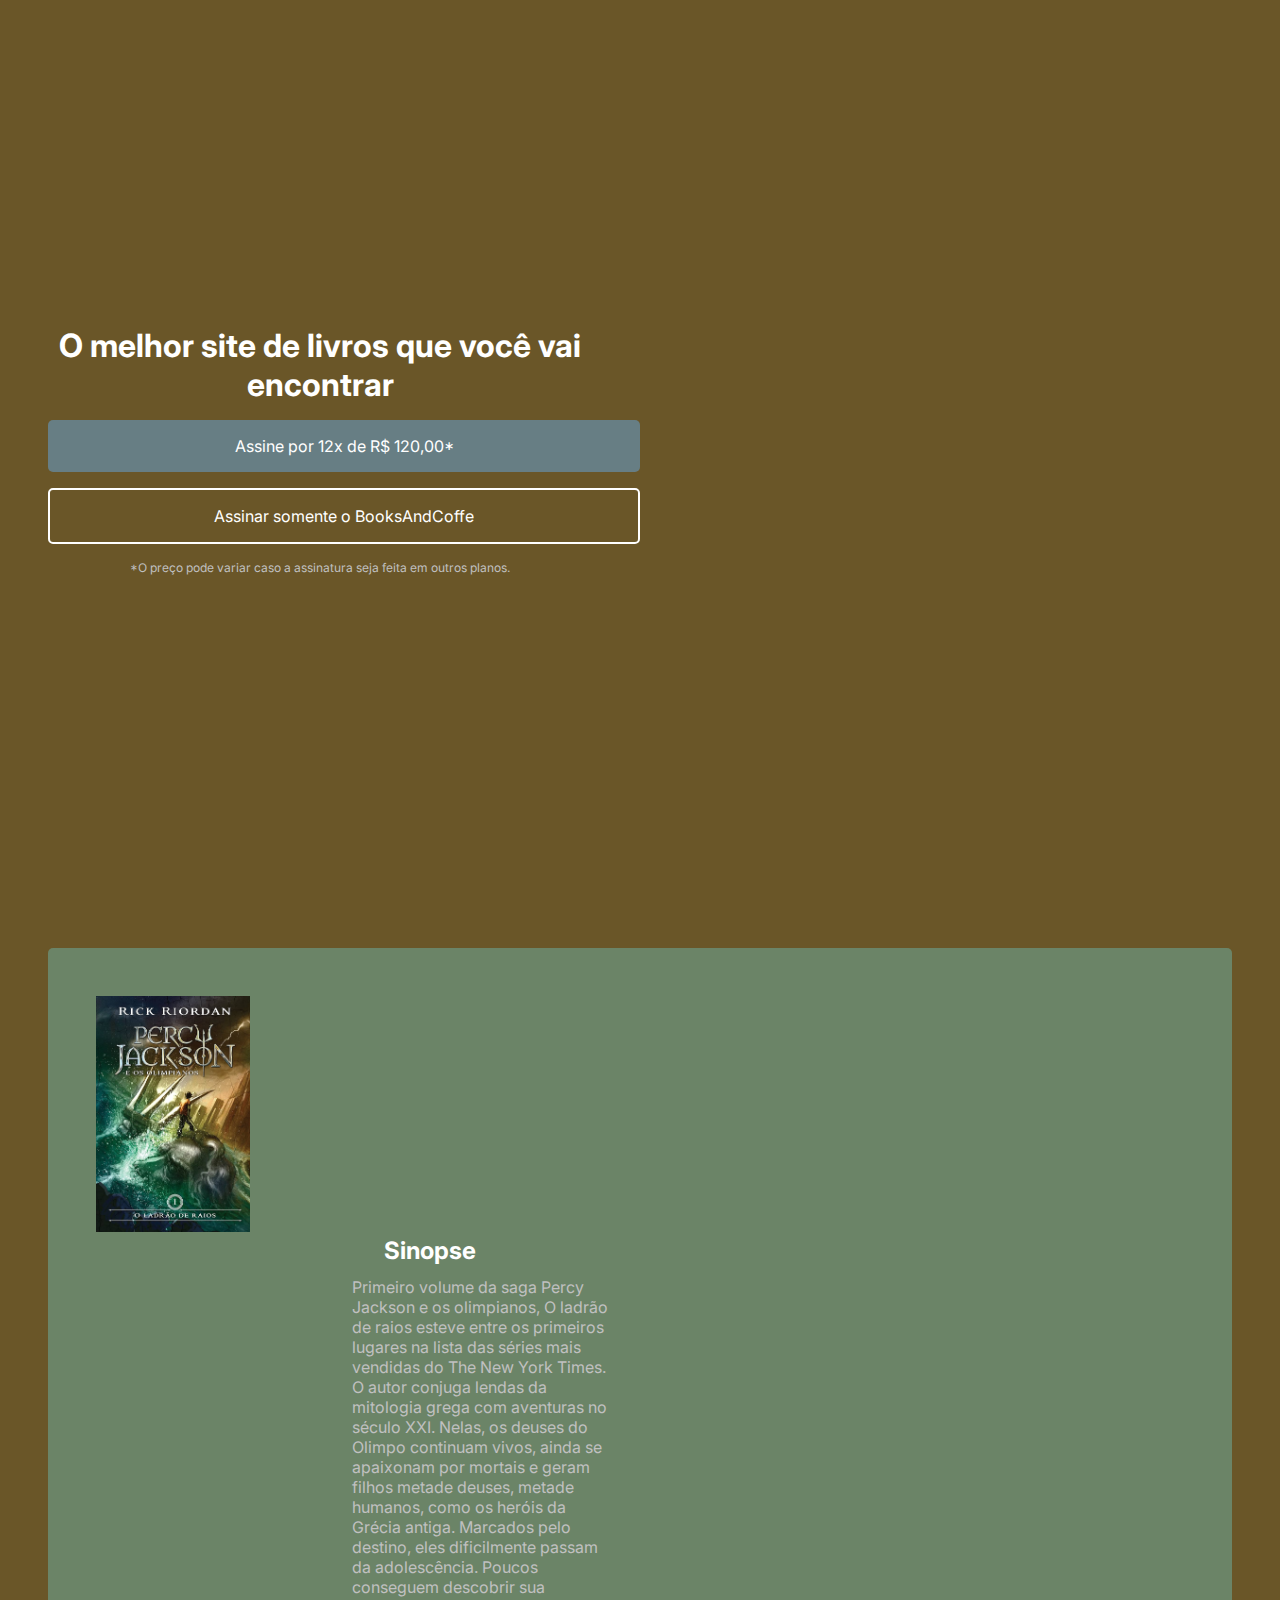
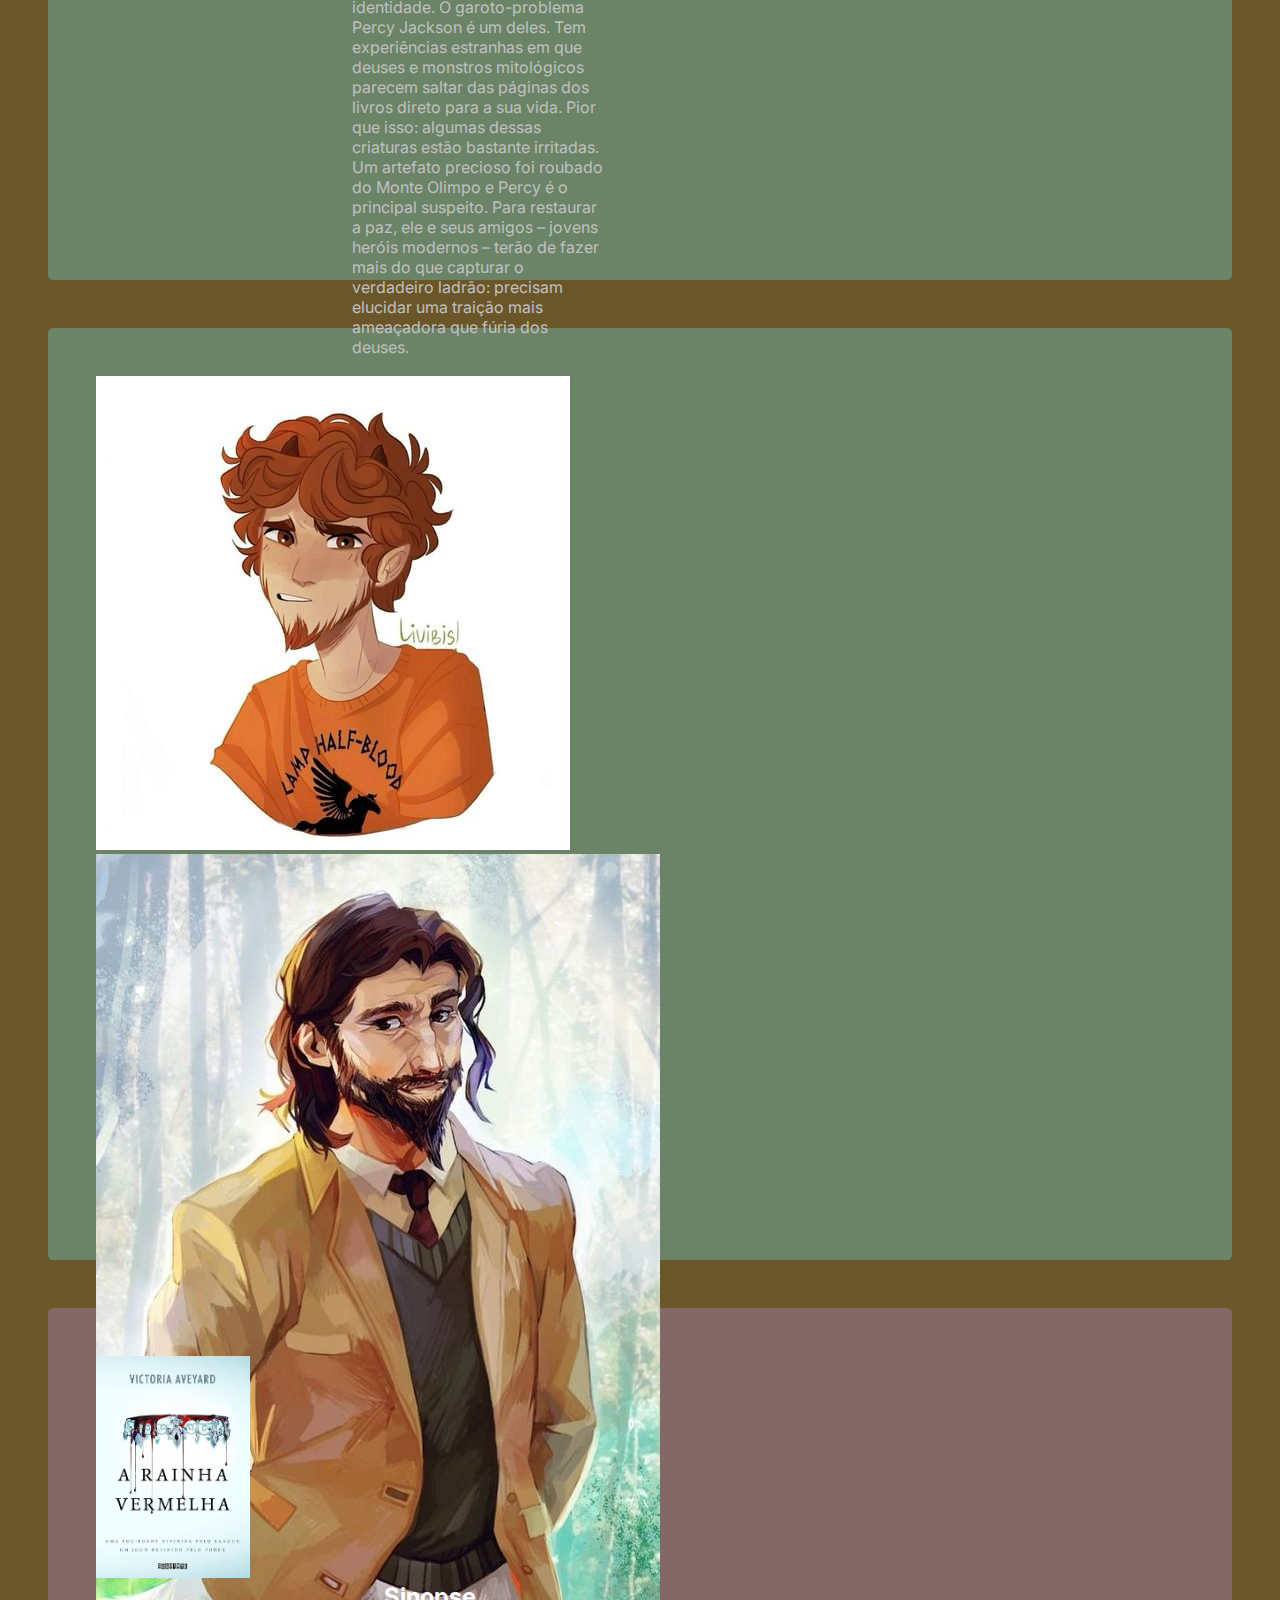
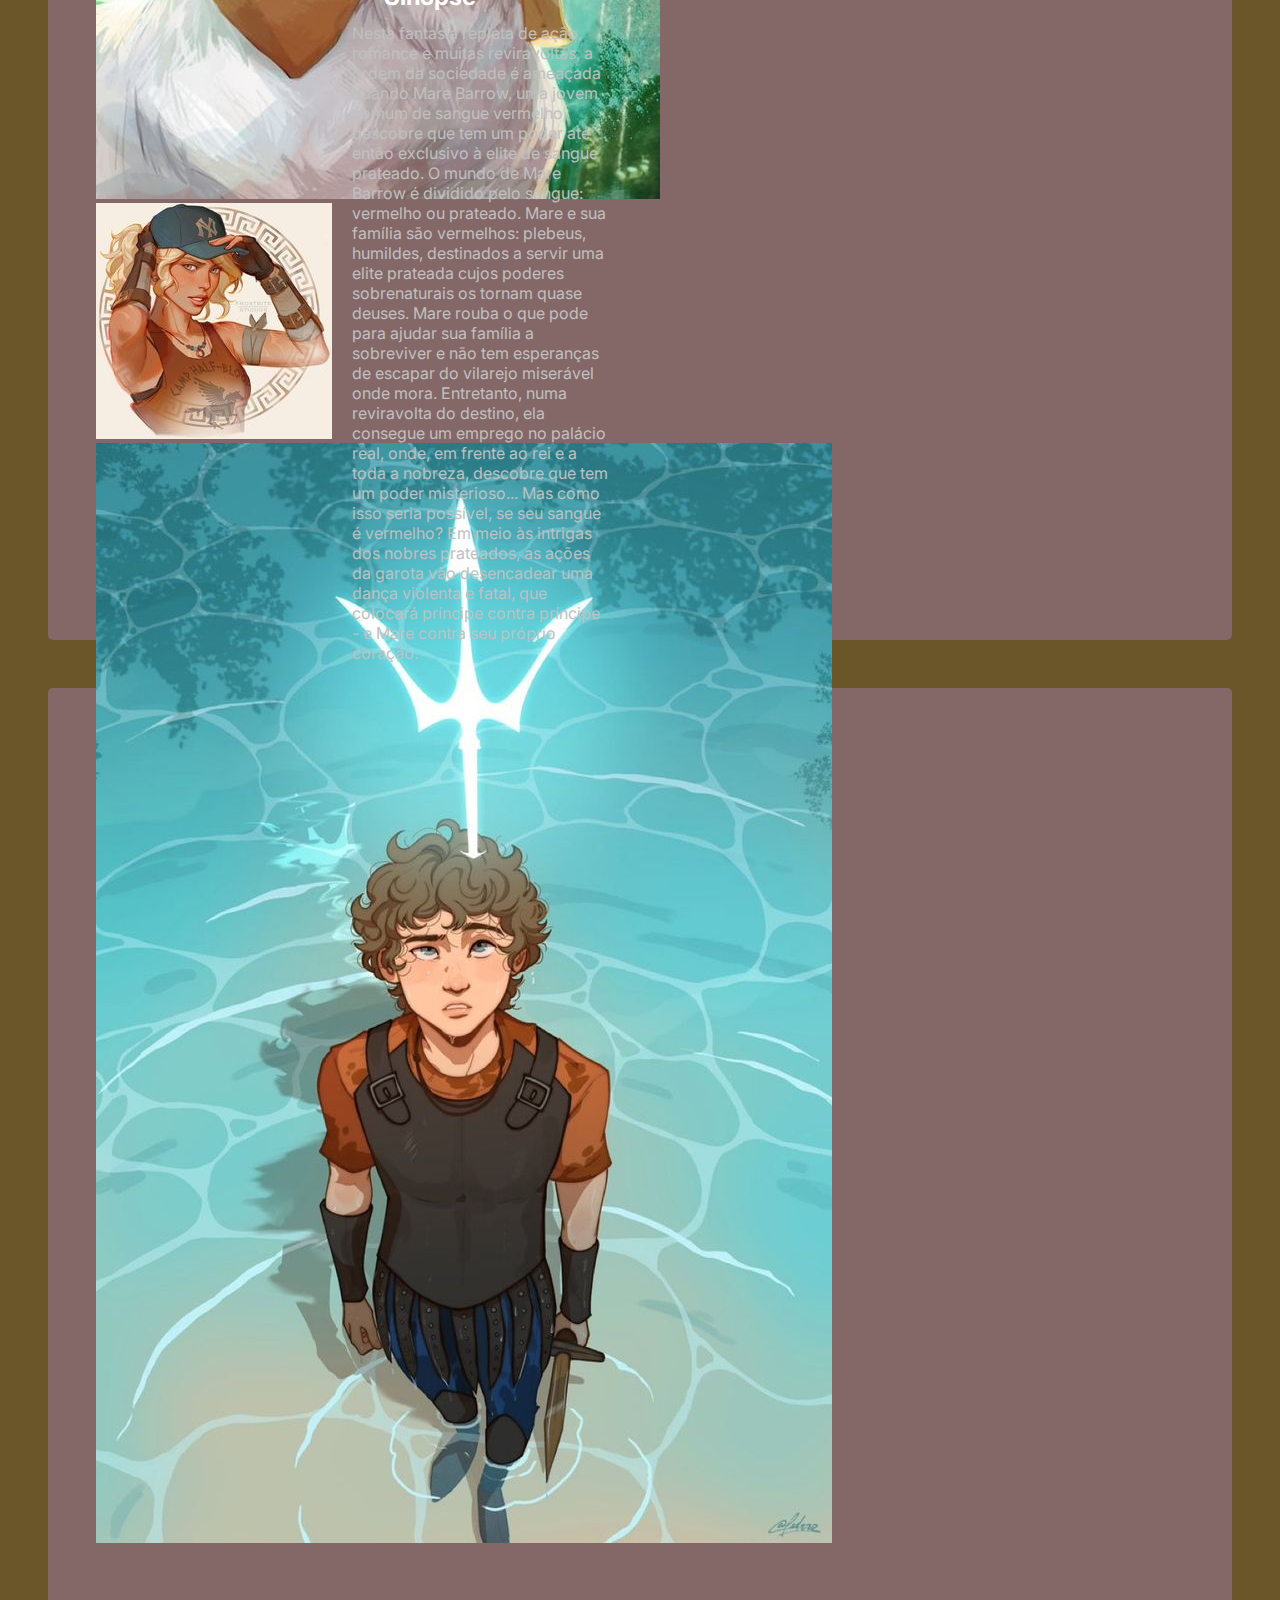
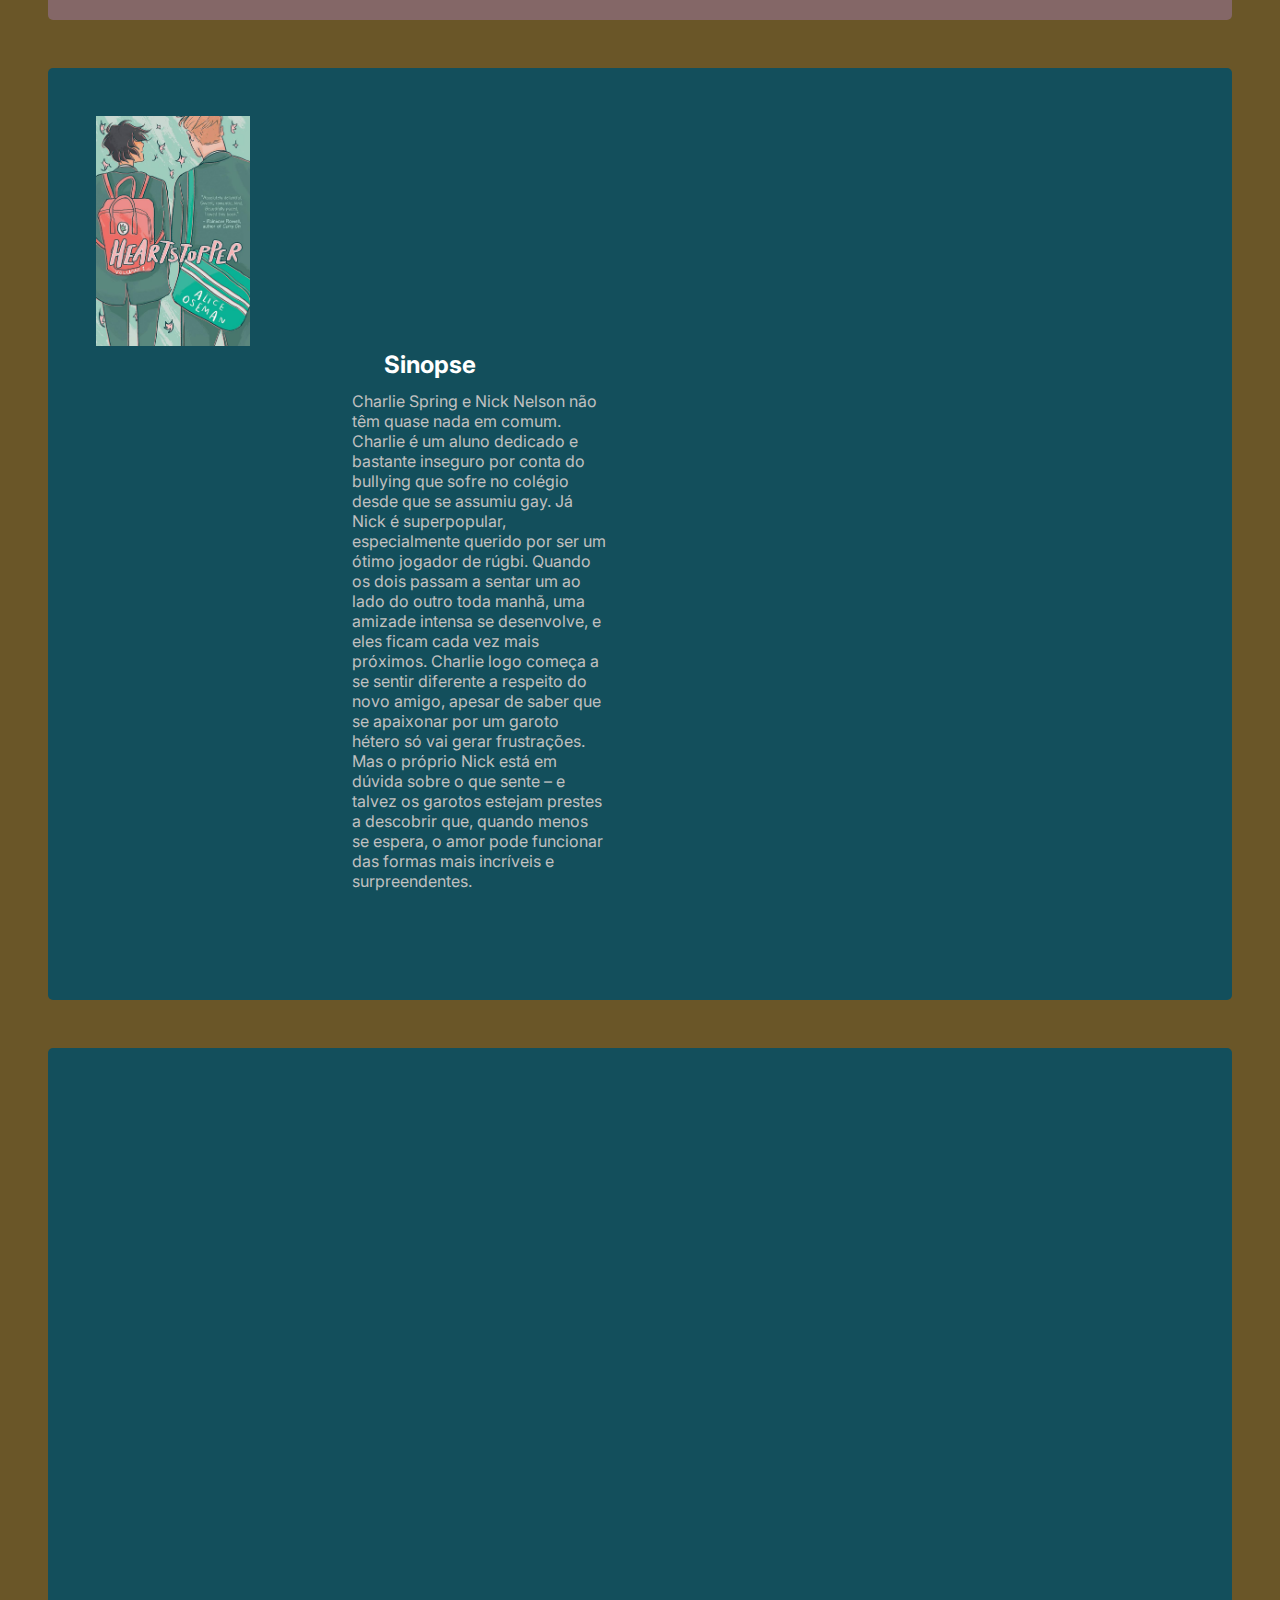
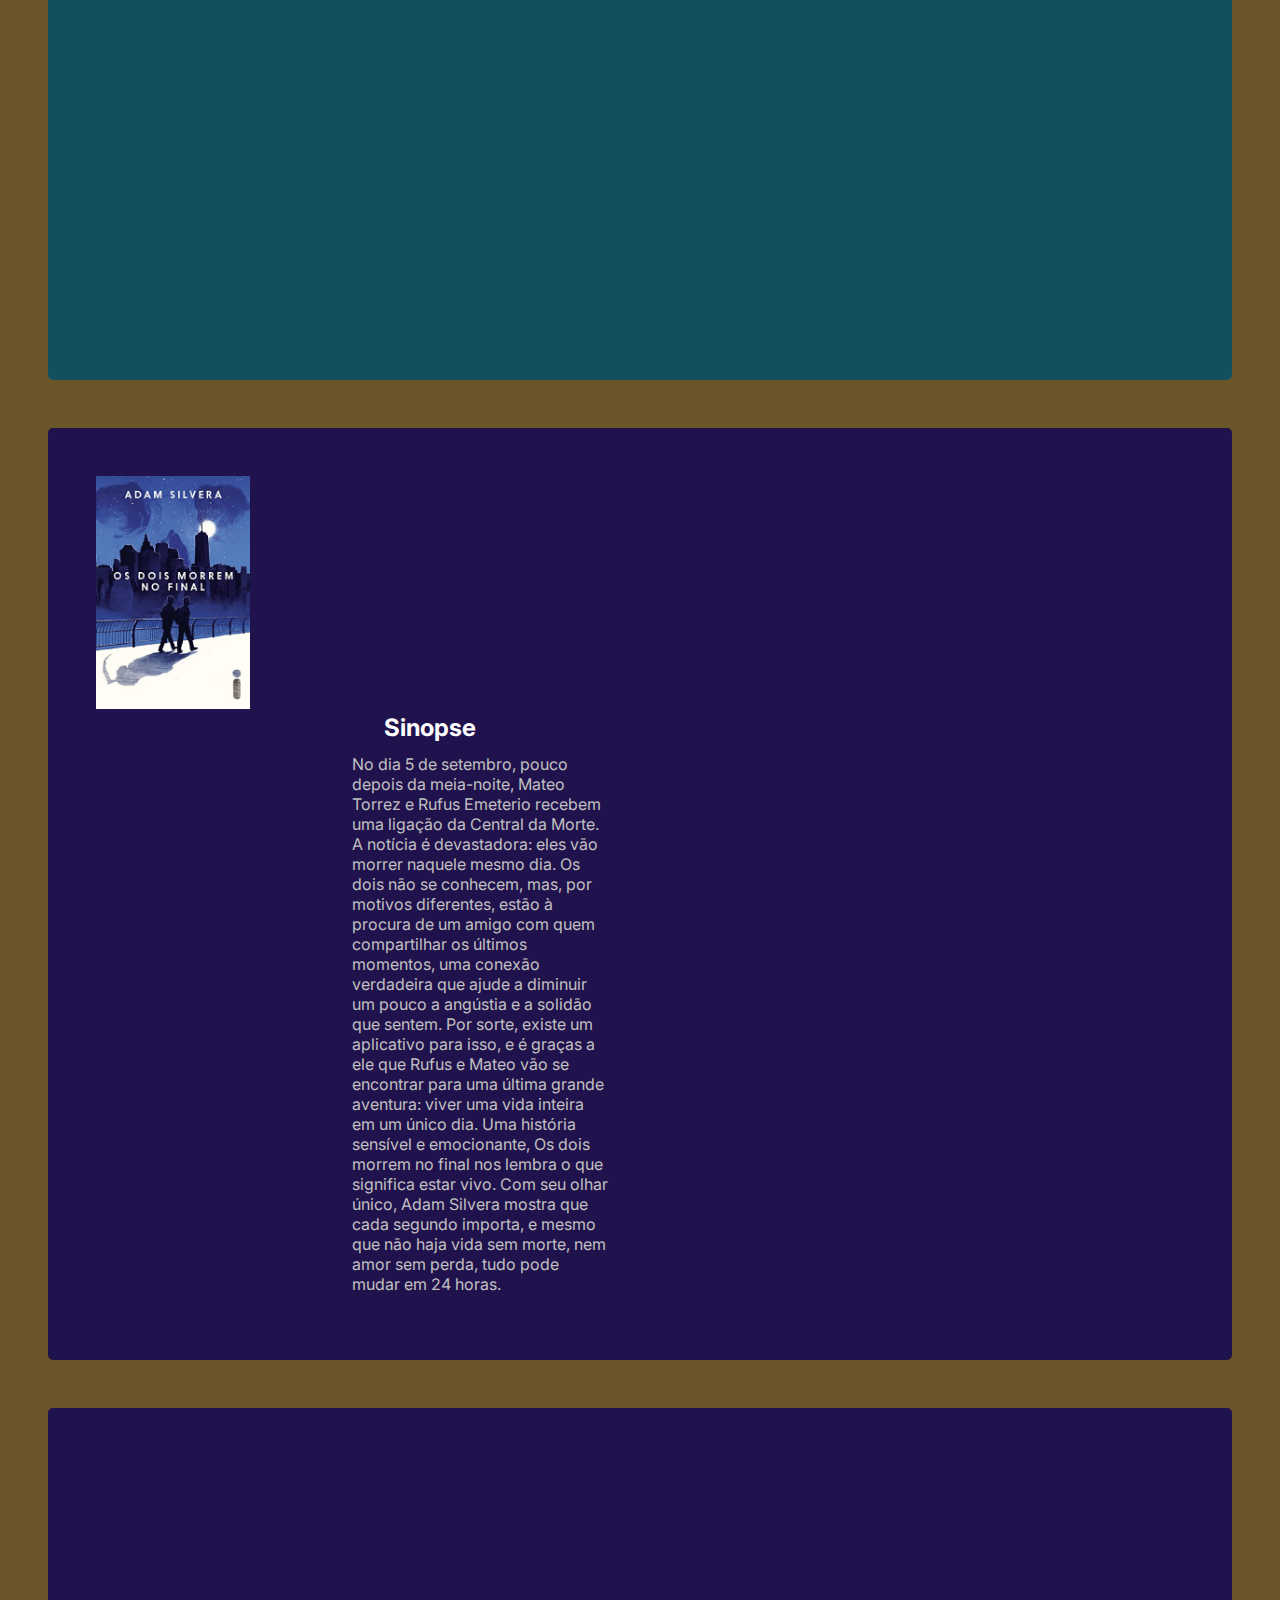
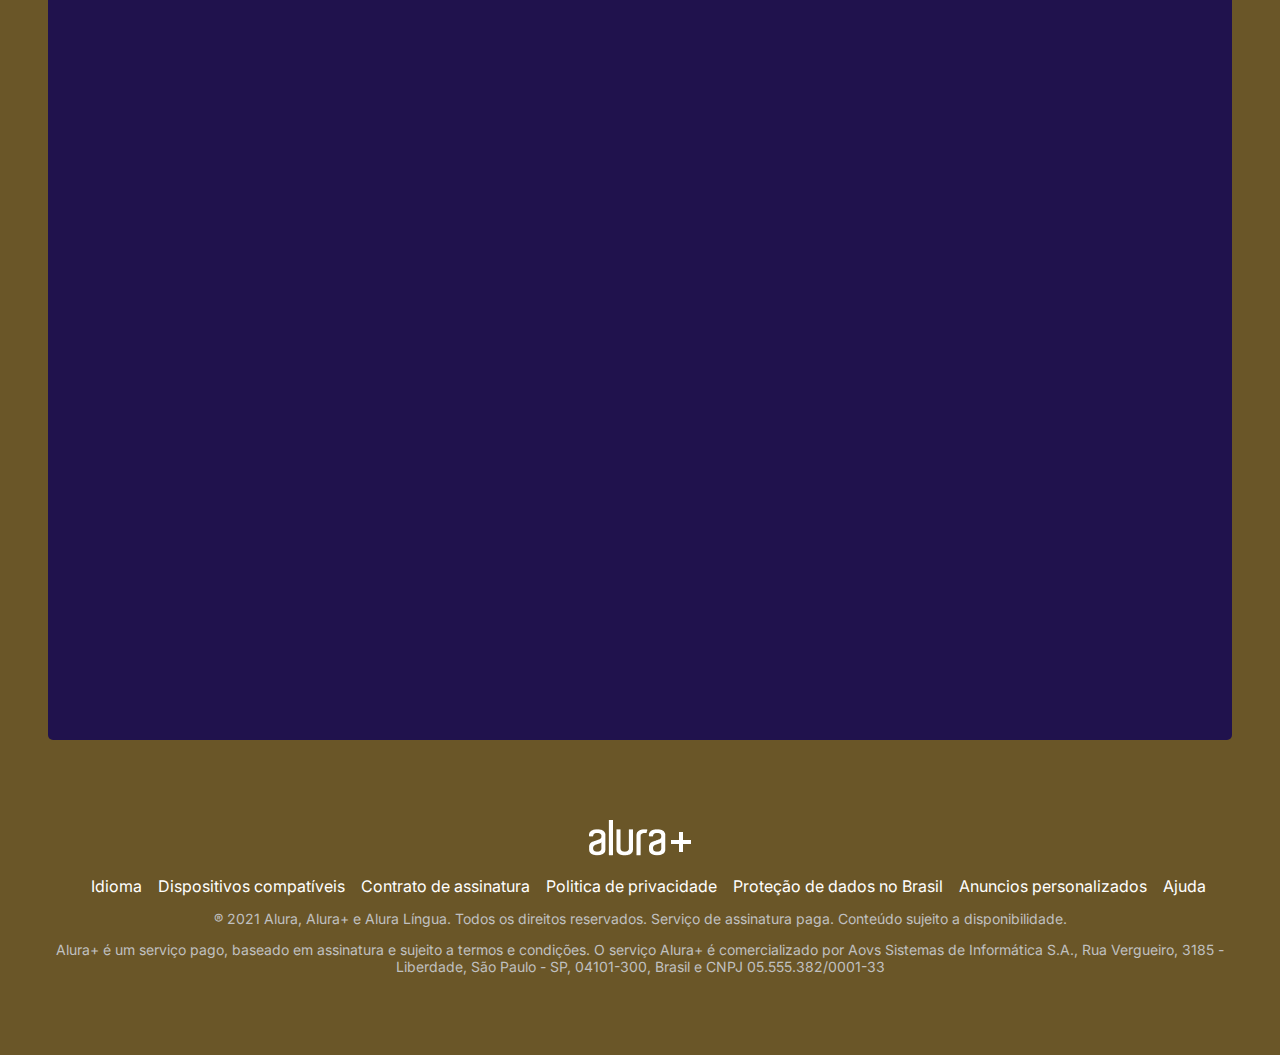
<file: index.html>
<!DOCTYPE html>
<html>
    <body>
        <section class="container principal">
            <div>
                <h1>O melhor site de livros que você vai encontrar</h1>
                <a href="www.alura.com.br" class="container__botao">Assine por 12x de R$ 120,00*</a>
                <a href="www.alura.com.br" class="container__botao botao_secundario">Assinar somente o BooksAndCoffe</a>
                <p class="container__aviso">*O preço pode variar caso a assinatura seja feita em outros planos.</p>
            </div>
        </section>
       
<head>
    <title>Livros</title>
    <meta charset="UTF-8">
    <meta name="viewport" content="width=device-width, initial-scale=1">
    <link rel="stylesheet" href="styles.css">
    <link rel="preconnect" href="https://fonts.googleapis.com">
    <link rel="preconnect" href="https://fonts.gstatic.com" crossorigin>
    <link href="https://fonts.googleapis.com/css2?family=Inter:wght@400;700&display=swap" rel="stylesheet">
</head>

<section class="box quadrado-secundario">
    <div class="container__descricao">
        <img src="A1UjcPz4gZL._AC_UF1000,1000_QL80_.jpg" alt="capa do livro percy jackson" class="secundario__imagem">
 
        <h2 class="descricao__titulo"> Sinopse</h2>
        <p class="descricao__texto">
            Primeiro volume da saga Percy Jackson e os olimpianos, O ladrão de raios esteve entre os primeiros lugares na lista das séries mais vendidas do The New York Times. O autor conjuga lendas da mitologia grega com aventuras no século XXI. Nelas, os deuses do Olimpo continuam vivos, ainda se apaixonam por mortais e geram filhos metade deuses, metade humanos, como os heróis da Grécia antiga. Marcados pelo destino, eles dificilmente passam da adolescência. Poucos conseguem descobrir sua identidade. O garoto-problema Percy Jackson é um deles. Tem experiências estranhas em que deuses e monstros mitológicos parecem saltar das páginas dos livros direto para a sua vida. Pior que isso: algumas dessas criaturas estão bastante irritadas. Um artefato precioso foi roubado do Monte Olimpo e Percy é o principal suspeito. Para restaurar a paz, ele e seus amigos – jovens heróis modernos – terão de fazer mais do que capturar o verdadeiro ladrão: precisam elucidar uma traição mais ameaçadora que fúria dos deuses.
        </p>
    </div>
</section>

<section class="box quadrado-secundario">
    <div class="container__descricao">
     <img src="1b8bab7caab551a113f7c5d4a9982960.jpg">
     <img src="8fec481a44da706b1fa92583042649dc.jpg">
     <img src="9ffa8c197bbcd28e5cb07743d4a0ab1f.jpg">
     <img src="36ecf3b90e9d89e52270fd29aa7e216f.jpg">
    </div>
</section>


<section class="box quadrado-terciario">
    <div class="container__descricao">
        <img src="71XnifrVw3L._AC_UF1000,1000_QL80_.jpg" alt="capa do livro rainha vermelha" class="secundario__imagem">

        <h2 class="descricao__titulo"> Sinopse</h2>
        <p class="descricao__texto">
         Nesta fantasia repleta de ação, romance e muitas reviravoltas, a ordem da sociedade é ameaçada quando Mare Barrow, uma jovem comum de sangue vermelho, descobre que tem um poder até então exclusivo à elite de sangue prateado.

        O mundo de Mare Barrow é dividido pelo sangue: vermelho ou prateado. Mare e sua família são vermelhos: plebeus, humildes, destinados a servir uma elite prateada cujos poderes sobrenaturais os tornam quase deuses.
        Mare rouba o que pode para ajudar sua família a sobreviver e não tem esperanças de escapar do vilarejo miserável onde mora. Entretanto, numa reviravolta do destino, ela consegue um emprego no palácio real, onde, em frente ao rei e a toda a nobreza, descobre que tem um poder misterioso... Mas como isso seria possível, se seu sangue é vermelho?
        Em meio às intrigas dos nobres prateados, as ações da garota vão desencadear uma dança violenta e fatal, que colocará príncipe contra príncipe - e Mare contra seu próprio coração.
        </p>
    </div>
</section>

<section class="box quadrado-terciario">
    <div class="container__descricao">
       
    
    </div>
</section>

<section class="box quadrado-quarto">
    <div class="container__descricao">
        <img src="81v7ORMps6L._AC_UF894,1000_QL80_DpWeblab_.jpg" alt="capa do livro hearthstopper" class="secundario__imagem">
  
        <h2 class="descricao__titulo"> Sinopse</h2>
        <p class="descricao__texto">
            Charlie Spring e Nick Nelson não têm quase nada em comum. Charlie é um aluno dedicado e bastante inseguro por conta do bullying que sofre no colégio desde que se assumiu gay. Já Nick é superpopular, especialmente querido por ser um ótimo jogador de rúgbi. Quando os dois passam a sentar um ao lado do outro toda manhã, uma amizade intensa se desenvolve, e eles ficam cada vez mais próximos.
            Charlie logo começa a se sentir diferente a respeito do novo amigo, apesar de saber que se apaixonar por um garoto hétero só vai gerar frustrações. Mas o próprio Nick está em dúvida sobre o que sente – e talvez os garotos estejam prestes a descobrir que, quando menos se espera, o amor pode funcionar das formas mais incríveis e surpreendentes.
        </p>
    </div>
</section>

<section class="box quadrado-quarto">
    <div class="container__descricao">
        
    </div>
</section>

<section class="box quadrado-quinto">
    <div class="container__descricao">
        <img src="41EkWejxquL.jpg" alt="capa do livro os dois morrem no final" class="secundario__imagem">
       
        <h2 class="descricao__titulo"> Sinopse</h2>
        <p class="descricao__texto">
            No dia 5 de setembro, pouco depois da meia-noite, Mateo Torrez e Rufus Emeterio recebem uma ligação da Central da Morte. A notícia é devastadora: eles vão morrer naquele mesmo dia.

            Os dois não se conhecem, mas, por motivos diferentes, estão à procura de um amigo com quem compartilhar os últimos momentos, uma conexão verdadeira que ajude a diminuir um pouco a angústia e a solidão que sentem. Por sorte, existe um aplicativo para isso, e é graças a ele que Rufus e Mateo vão se encontrar para uma última grande aventura: viver uma vida inteira em um único dia.
            
            Uma história sensível e emocionante, Os dois morrem no final nos lembra o que significa estar vivo. Com seu olhar único, Adam Silvera mostra que cada segundo importa, e mesmo que não haja vida sem morte, nem amor sem perda, tudo pode mudar em 24 horas.
        </p>
    </div>
</section>

<section class="box quadrado-quinto">
    <div class="container__descricao">
       
    </div>
</section>


    <footer class="rodape">
        <img src="img/Logo.png" alt="Alura+" class="rodape__logo">
        <ul class="rodape__lista">
            <li class="lista__link">
                <a href="#">Idioma</a>
            </li>
            <li class="lista__link">
                <a href="#">Dispositivos compatíveis</a>
            </li>
            <li class="lista__link">
                <a href="#">Contrato de assinatura</a>
            </li>
            <li class="lista__link">
                <a href="#">Politica de privacidade</a>
            </li>
            <li class="lista__link">
                <a href="#">Proteção de dados no Brasil</a>
            </li>
            <li class="lista__link">
                <a href="#">Anuncios personalizados</a>
            </li>
            <li class="lista__link">
                <a href="#">Ajuda</a>
            </li>
        </ul>
        <p class="rodape__texto">® 2021 Alura, Alura+ e Alura Língua. Todos os direitos reservados. Serviço de
            assinatura paga. Conteúdo sujeito a disponibilidade.</p>
        <p class="rodape__texto">Alura+ é um serviço pago, baseado em assinatura e sujeito a termos e condições. O
            serviço Alura+ é comercializado por Aovs Sistemas de Informática S.A., Rua Vergueiro, 3185 - Liberdade, São
            Paulo - SP, 04101-300, Brasil e CNPJ 05.555.382/0001-33</p>
    </footer>
</body>

</html>
</file>
<file: styles.css>
:root {
    --branco-principal: white;
    --cinza-secundario: #C0C0C0;
    --botao-azul: #677e84;
    --cor-de-fundo: #6a5628;
    --fonte-principal: 'Inter';
    --quadrado:#6B8467; 
    --quadrado-secundario:#846767; 
    --quadrado-terceiro:#134f5c;
    --quadrado-quarto:#20124d;
}


.titulo{ 
    text-align:right;
    margin:16px;
    padding:40px;
}


body {
    background-color: var(--cor-de-fundo);
    color: var(--branco-principal);
    font-family: var(--fonte-principal);
    font-size: 16px;
    font-weight: 400;
}

* {
    margin: 0;
    padding: 0;
}

.principal {
    background-image: url("https://static.vecteezy.com/ti/fotos-gratis/p1/32933078-uma-biblioteca-com-uma-volta-janela-e-uma-estante-gratis-foto.jpg");
    background-repeat: no-repeat;
    background-size: cover;
    align-items: center;
    text-align: center;
}

.container {
    height: 100vh;
    display: grid;
    grid-template-columns: 50% 50%;
}

.box { 
    height: 100vh;
   display: grid;
   grid-template-columns: 50% 10%;
}

.fanarts {
    display: grid;
    grid-template-columns: 20% 20% 20% 20% 20%;
 
}



.container__botao {
    background-color: var(--botao-azul);
    border-radius: 5px;
    padding: 1em;
    color: var(--branco-principal);
    display: block;
    text-decoration: none;
    margin-bottom: 1em;
    margin-left: 3em;
    margin-top: 1em;
}

.quadrado-secundario{
    background-color: var(--quadrado);
    border-radius: 5px;
    padding: 1em;
    color: var(--branco-principal);
    margin-bottom: 3em;
    margin-left: 3em;
    margin-top: 3em;
    margin-right: 3em;
}    

.quadrado-terciario {
    background-color: var(--quadrado-secundario);
    border-radius: 5px;
    padding: 1em;
    color: var(--branco-principal);
    margin-bottom: 3em;
    margin-left: 3em;
    margin-top: 3em;
    margin-right: 3em;
}    

.quadrado-quarto{
    background-color: var(--quadrado-terceiro);
    border-radius: 5px;
    padding: 1em;
    color: var(--branco-principal);
    margin-bottom: 3em;
    margin-left: 3em;
    margin-top: 3em;
    margin-right: 3em;
}    

.quadrado-quinto{
    background-color: var(--quadrado-quarto);
    border-radius: 5px;
    padding: 1em;
    color: var(--branco-principal);
    margin-bottom: 3em;
    margin-left: 3em;
    margin-top: 3em;
    margin-right: 3em;
}    


.botao_secundario {
    background-color: transparent;
    border: 2px solid var(--branco-principal)
}

.container__aviso {
    font-size: 12px;
    color: var(--cinza-secundario);
}

.container__titulo {
    font-size: 28px;
    font-weight: 700;
}

.container__imagem {
    margin: 1em 0 1em 0;
}

.container__caixa {
    margin: 0 6em;
}

.secundario__imagem {
    width: 30%;  
}

.secundario {
    align-items: center;
    margin: 0 10em;
}

.descricao__titulo {
    font-weight: 700;
    font-size: 24px;
    color: var(--branco-principal);
    margin-bottom: 0.5em;
    margin-left: 12em;
}


.descricao__texto {
    color: var(--cinza-secundario);
    margin-left: 16em;
}


.botao_secundario {
    background-color: transparent;
    border: 2px solid var(--branco-principal)
}


.container__descricao {
    padding: 2em;
}

.dispositivos__lista {
    display: flex;
    justify-content: center;
    list-style-type: none;
    margin: 5em 0;
}

.dispositivos {
    text-align: center;
}

.dispositivos__titulo {
    font-size: 48px;
    color: var(--branco-principal);
}

.lista__item {
    font-size: 32px;
    color: var(--branco-principal);
}

.rodape {
    text-align: center;
    margin: 5em 3em;
}

.rodape__lista {
    display: flex;
    justify-content: center;
    list-style-type: none;
    margin-top: 1em;
}

.lista__link a{
    text-decoration: none;
    color: var(--branco-principal);
    margin-left: 1em;
}

.rodape__texto {
    margin: 1em 0;
    color: var(--cinza-secundario);
    font-size: 14px;
}
</file>
